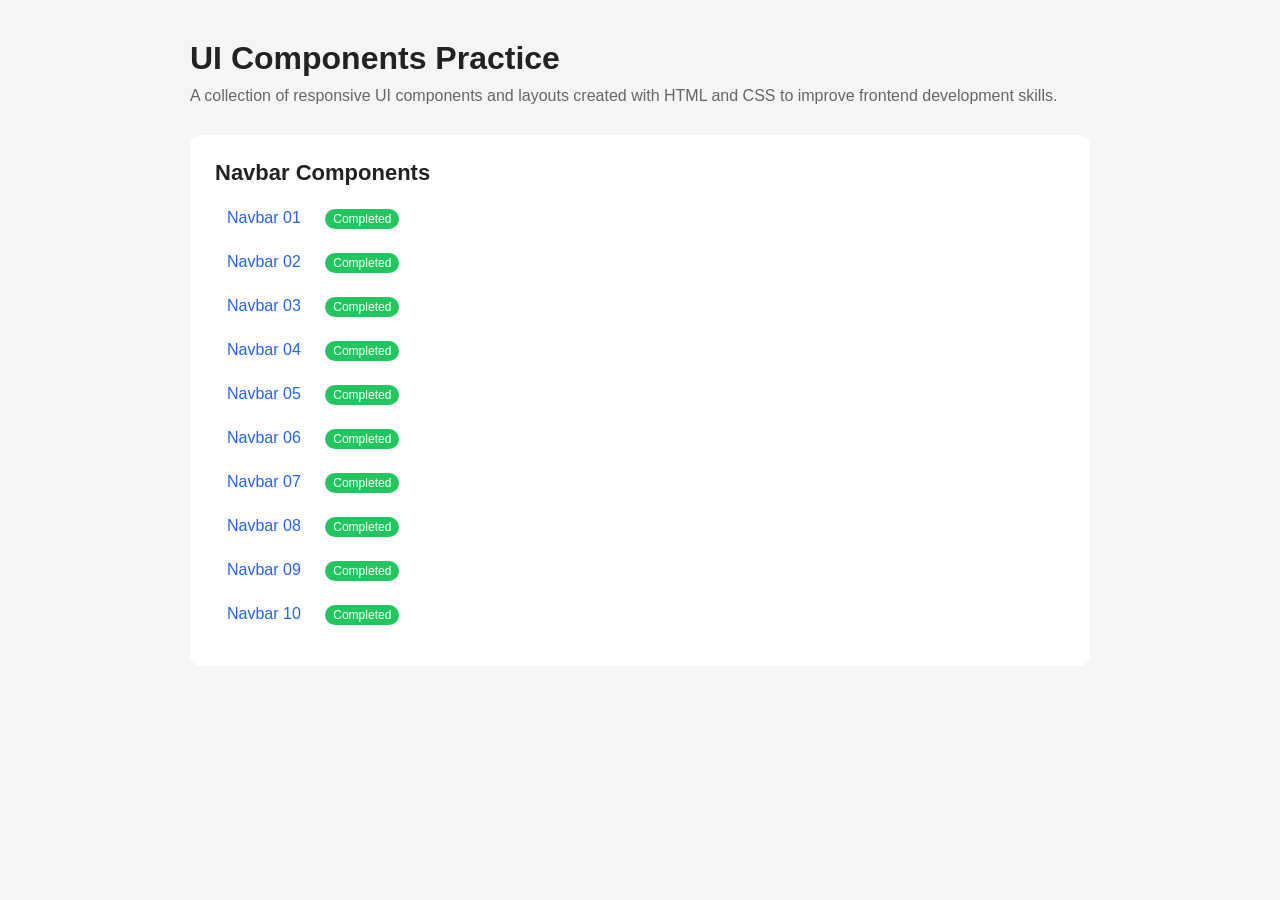
<file: index.html>
<!doctype html>
<html lang="en">
  <head>
    <meta charset="UTF-8" />
    <meta name="viewport" content="width=device-width, initial-scale=1.0" />
    <link rel="stylesheet" href="./style.css">
    <title>UI Components Practice</title>
  </head>

  <body>
    <div class="container">
      <h1>UI Components Practice</h1>

      <p>
        A collection of responsive UI components and layouts created with HTML
        and CSS to improve frontend development skills.
      </p>

      <div class="section">
        <h2>Navbar Components</h2>

        <ul>
          <li>
            <a href="./navbars/navbar-01/index.html"> Navbar 01 </a>
            <span class="badge completed">Completed</span>
          </li>
          <li>
            <a href="./navbars/navbar-02/index.html"> Navbar 02 </a>
            <span class="badge completed">Completed</span>
          </li>
          <li>
            <a href="./navbars/navbar-03/index.html"> Navbar 03 </a>
            <span class="badge completed">Completed</span>
          </li>
          <li>
            <a href="./navbars/navbar-04/index.html"> Navbar 04 </a>
            <span class="badge completed">Completed</span>
          </li>
          <li>
            <a href="./navbars/navbar-05/index.html"> Navbar 05 </a>
            <span class="badge completed">Completed</span>
          </li>
          <li>
            <a href="./navbars/navbar-06/index.html"> Navbar 06 </a>
            <span class="badge completed">Completed</span>
          </li>
          <li>
            <a href="./navbars/navbar-07/index.html"> Navbar 07 </a>
            <span class="badge completed">Completed</span>
          </li>
          <li>
            <a href="./navbars/navbar-08/index.html"> Navbar 08 </a>
            <span class="badge completed">Completed</span>
          </li>
          <li>
            <a href="./navbars/navbar-09/index.html"> Navbar 09 </a>
            <span class="badge completed">Completed</span>
          </li>
          <li>
            <a href="./navbars/navbar-10/index.html"> Navbar 10 </a>
            <span class="badge completed">Completed</span>
          </li>
        </ul>
      </div>
    </div>
  </body>
</html>
</file>
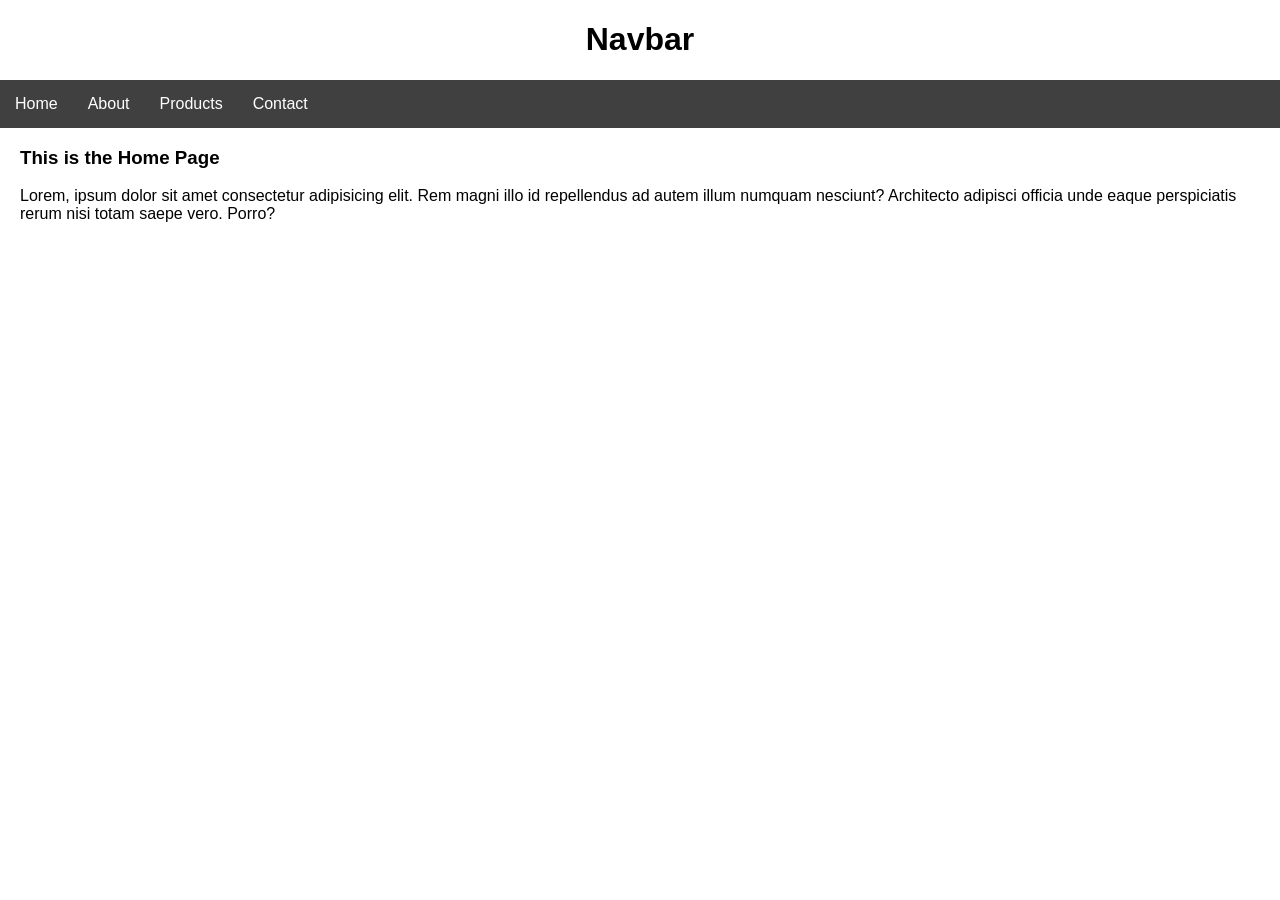
<file: navbars/navbar-02/index.html>
<!doctype html>
<html lang="en">
  <head>
    <meta charset="UTF-8" />
    <meta name="viewport" content="width=device-width, initial-scale=1.0" />
    <link rel="stylesheet" href="../../navbars/navbar-02/style.css" />
    <title>Navbar #2</title>
  </head>
  <body>
    <header class="header">
      <h1 class="header__title">Navbar</h1>
      <nav class="header__nav">
        <ul class="header__list">
          <li class="header__item">
            <a class="header__link" href="#">Home</a>
          </li>
          <li class="header__item">
            <a class="header__link" href="about.html">About</a>
          </li>
          <li class="header__item">
            <a class="header__link" href="products.html">Products</a>
          </li>
          <li class="header__item">
            <a class="header__link" href="contact.html">Contact</a>
          </li>
        </ul>
      </nav>
    </header>
    <main class="main">
      <h3 class="main__title">This is the Home Page</h3>
      <p class="main__paragraph">
        Lorem, ipsum dolor sit amet consectetur adipisicing elit. Rem magni illo
        id repellendus ad autem illum numquam nesciunt? Architecto adipisci
        officia unde eaque perspiciatis rerum nisi totam saepe vero. Porro?
      </p>
    </main>
  </body>
</html>
</file>
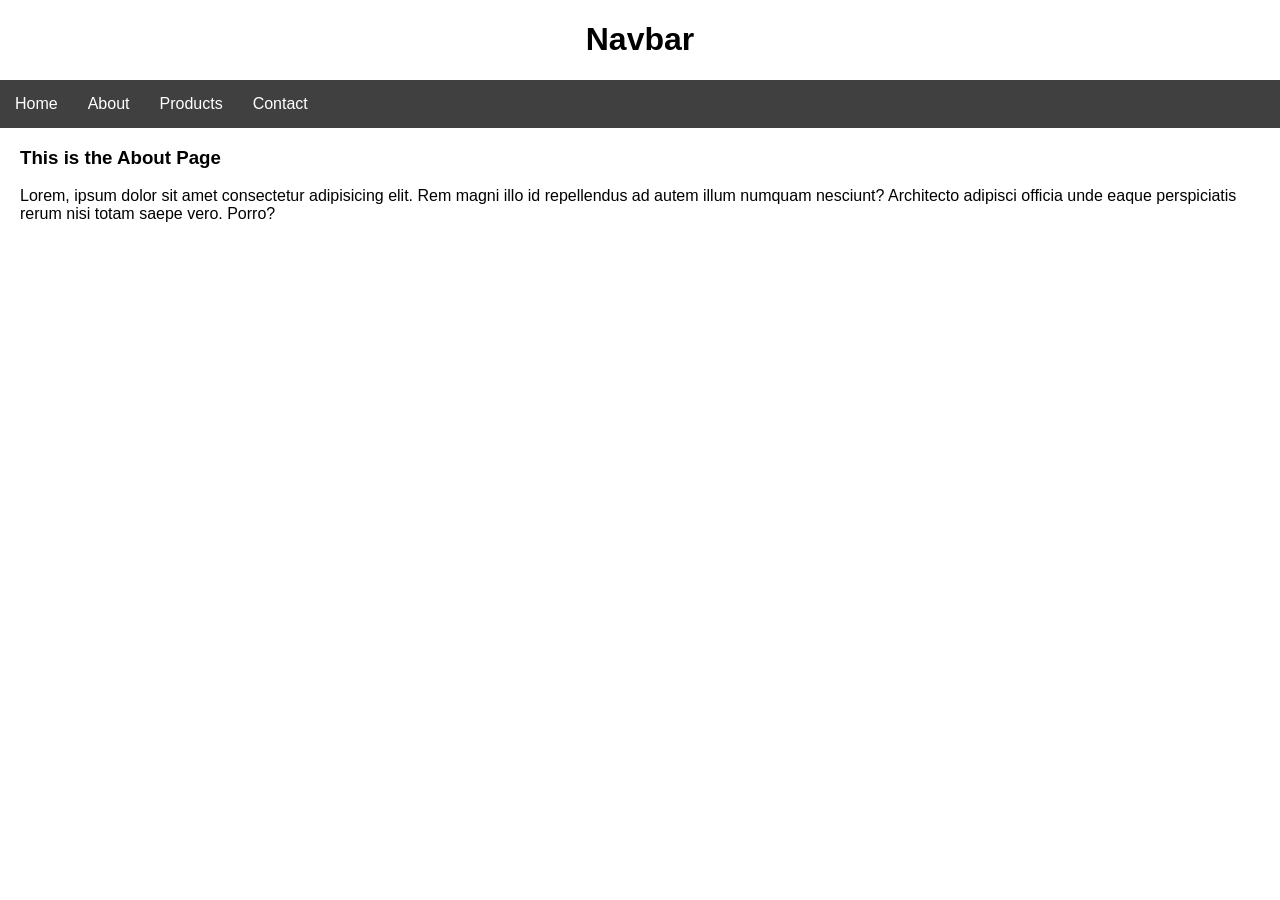
<file: navbars/navbar-02/about.html>
<!doctype html>
<html lang="en">
  <head>
    <meta charset="UTF-8" />
    <meta name="viewport" content="width=device-width, initial-scale=1.0" />
    <link rel="stylesheet" href="../../navbars/navbar-02/style.css" />
    <title>Navbar #2</title>
  </head>
  <body>
    <header class="header">
      <h1 class="header__title">Navbar</h1>
      <nav class="header__nav">
        <ul class="header__list">
          <li class="header__item">
            <a class="header__link" href="/navbars/navbar-02/index.html">Home</a>
          </li>
          <li class="header__item">
            <a class="header__link" href="#">About</a>
          </li>
          <li class="header__item">
            <a class="header__link" href="products.html">Products</a>
          </li>
          <li class="header__item">
            <a class="header__link" href="contact.html">Contact</a>
          </li>
        </ul>
      </nav>
    </header>
    <main class="main">
      <h3 class="main__title">This is the About Page</h3>
      <p class="main__paragraph">
        Lorem, ipsum dolor sit amet consectetur adipisicing elit. Rem magni illo
        id repellendus ad autem illum numquam nesciunt? Architecto adipisci
        officia unde eaque perspiciatis rerum nisi totam saepe vero. Porro?
      </p>
    </main>
  </body>
</html>
</file>
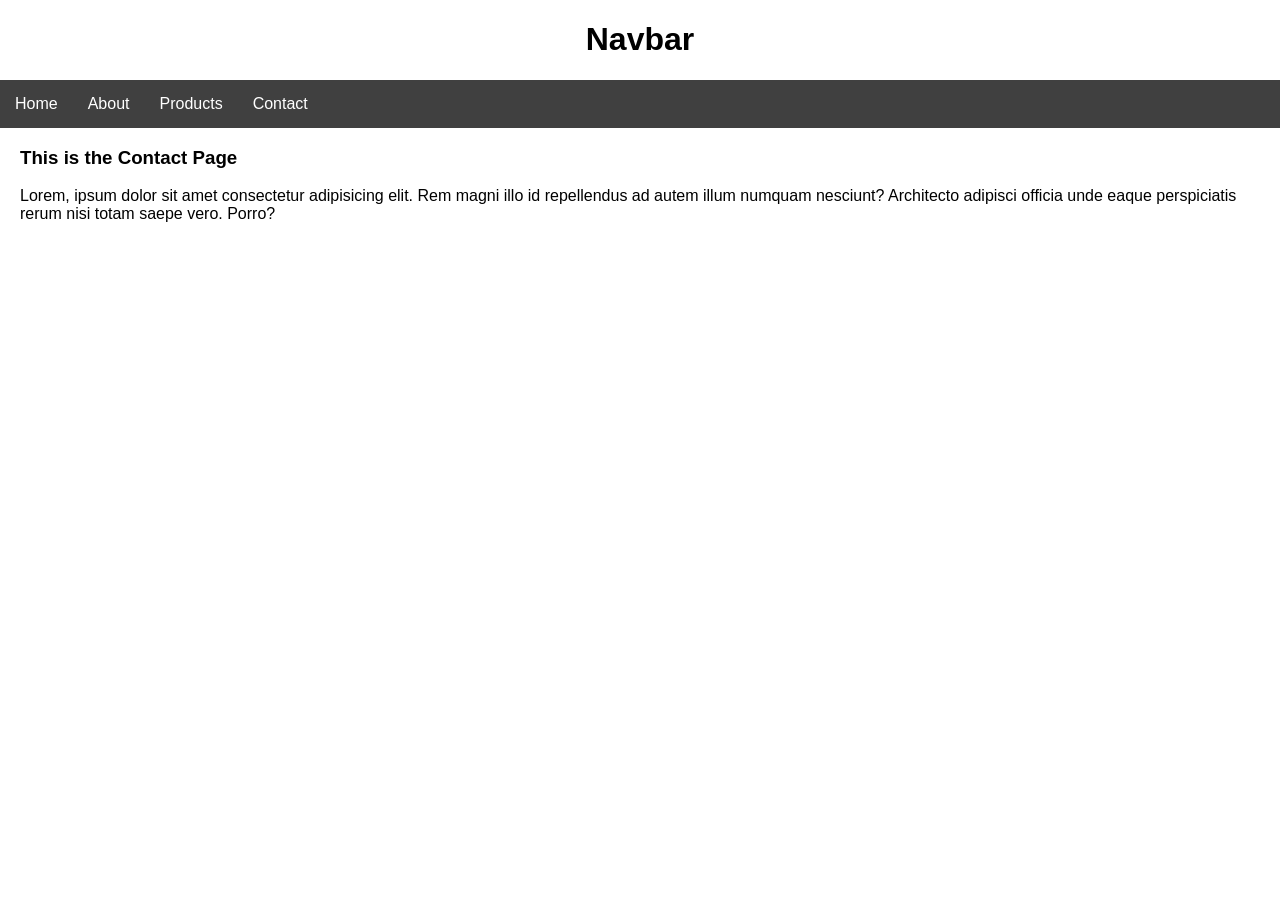
<file: navbars/navbar-02/contact.html>
<!doctype html>
<html lang="en">
  <head>
    <meta charset="UTF-8" />
    <meta name="viewport" content="width=device-width, initial-scale=1.0" />
    <link rel="stylesheet" href="../../navbars/navbar-02/style.css" />
    <title>Navbar #2</title>
  </head>
  <body>
    <header class="header">
      <h1 class="header__title">Navbar</h1>
      <nav class="header__nav">
        <ul class="header__list">
          <li class="header__item">
            <a class="header__link" href="/navbars/navbar-02/index.html">Home</a>
          </li>
          <li class="header__item">
            <a class="header__link" href="about.html">About</a>
          </li>
          <li class="header__item">
            <a class="header__link" href="products.html">Products</a>
          </li>
          <li class="header__item">
            <a class="header__link" href="#">Contact</a>
          </li>
        </ul>
      </nav>
    </header>
    <main class="main">
      <h3 class="main__title">This is the Contact Page</h3>
      <p class="main__paragraph">
        Lorem, ipsum dolor sit amet consectetur adipisicing elit. Rem magni illo
        id repellendus ad autem illum numquam nesciunt? Architecto adipisci
        officia unde eaque perspiciatis rerum nisi totam saepe vero. Porro?
      </p>
    </main>
  </body>
</html>
</file>
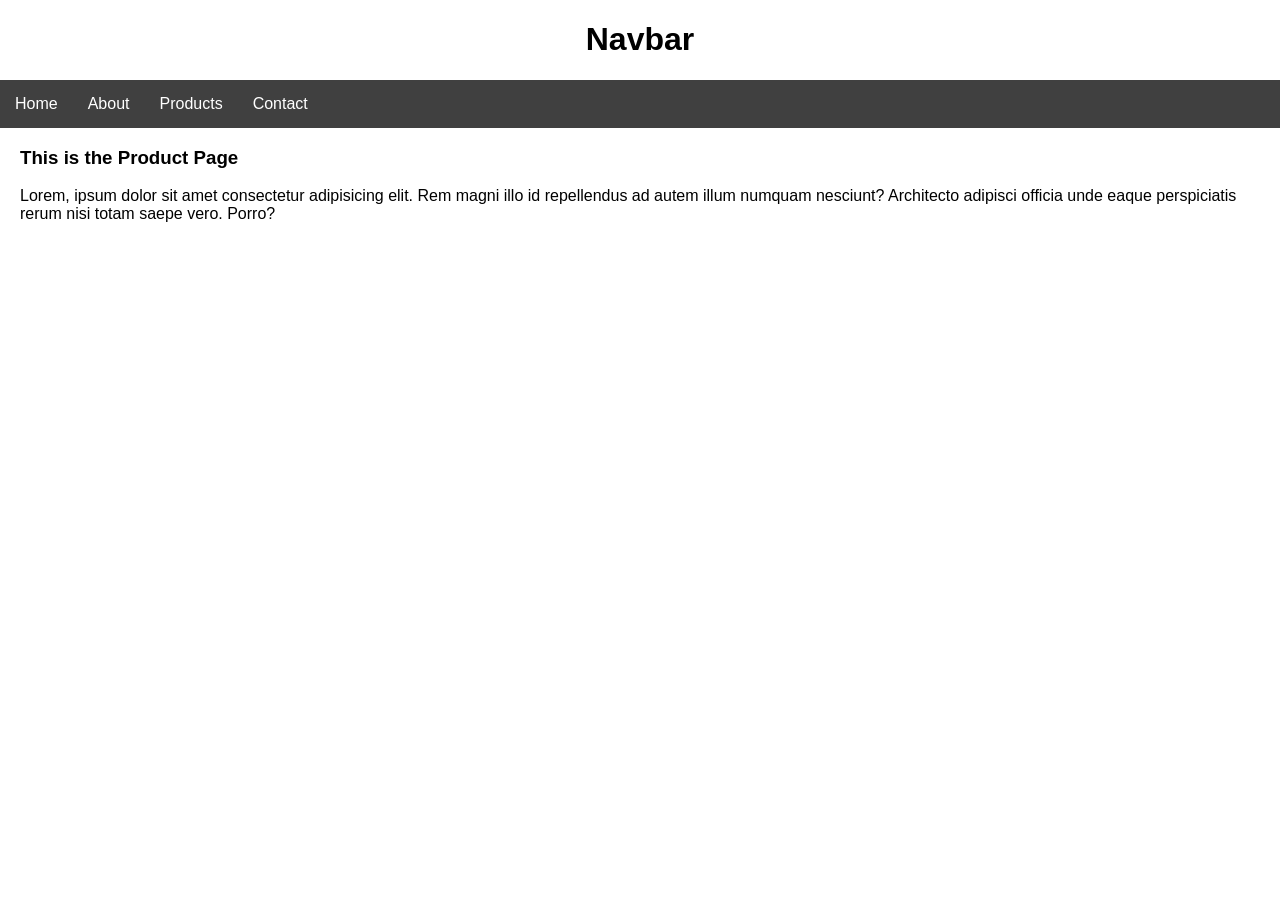
<file: navbars/navbar-02/products.html>
<!doctype html>
<html lang="en">
  <head>
    <meta charset="UTF-8" />
    <meta name="viewport" content="width=device-width, initial-scale=1.0" />
    <link rel="stylesheet" href="../../navbars/navbar-02/style.css" />
    <title>Navbar #2</title>
  </head>
  <body>
    <header class="header">
      <h1 class="header__title">Navbar</h1>
      <nav class="header__nav">
        <ul class="header__list">
          <li class="header__item">
            <a class="header__link" href="/navbars/navbar-02/index.html">Home</a>
          </li>
          <li class="header__item">
            <a class="header__link" href="about.html">About</a>
          </li>
          <li class="header__item">
            <a class="header__link" href="#">Products</a>
          </li>
          <li class="header__item">
            <a class="header__link" href="contact.html">Contact</a>
          </li>
        </ul>
      </nav>
    </header>
    <main class="main">
      <h3 class="main__title">This is the Product Page</h3>
      <p class="main__paragraph">
        Lorem, ipsum dolor sit amet consectetur adipisicing elit. Rem magni illo
        id repellendus ad autem illum numquam nesciunt? Architecto adipisci
        officia unde eaque perspiciatis rerum nisi totam saepe vero. Porro?
      </p>
    </main>
  </body>
</html>
</file>
<file: style.css>
* {
  margin: 0;
  padding: 0;
  box-sizing: border-box;
  font-family: Arial, sans-serif;
}

body {
  background: #f5f5f5;
  color: #222;
  padding: 40px;
}

.container {
  max-width: 900px;
  margin: auto;
}

h1 {
  margin-bottom: 10px;
}

p {
  color: #666;
  margin-bottom: 30px;
}

.section {
  background: white;
  padding: 25px;
  border-radius: 12px;
  margin-bottom: 20px;
}

h2 {
  margin-bottom: 15px;
  font-size: 22px;
}

ul {
  list-style: none;
}

li {
  margin-bottom: 10px;
}

a {
  display: inline-block;
  text-decoration: none;
  color: #2563eb;
  padding: 8px 12px;
  border-radius: 8px;
  transition: 0.3s;
}

a:hover {
  background: #eff6ff;
}

.badge {
  display: inline-block;
  background: #22c55e;
  color: white;
  padding: 3px 8px;
  border-radius: 20px;
  font-size: 12px;
  margin-left: 8px;
}
</file>
<file: navbars/navbar-02/style.css>
body {
  margin: 0;
  font-family: Arial, Helvetica, sans-serif;
}

.main {
  margin-inline: 20px;
}

.header__title {
  text-align: center;
}

.header__list {
  list-style: none;
  padding: 0;
  margin: 0;
  display: flex;
  background-color: hsl(0, 0%, 25%);
}

.header__link {
  display: block;
  padding: 15px;
  color: #fff;
  text-decoration: none;
  text-align: center;
}

.header__link:hover {
  background-color: hsl(0, 0%, 10%);
}
</file>
